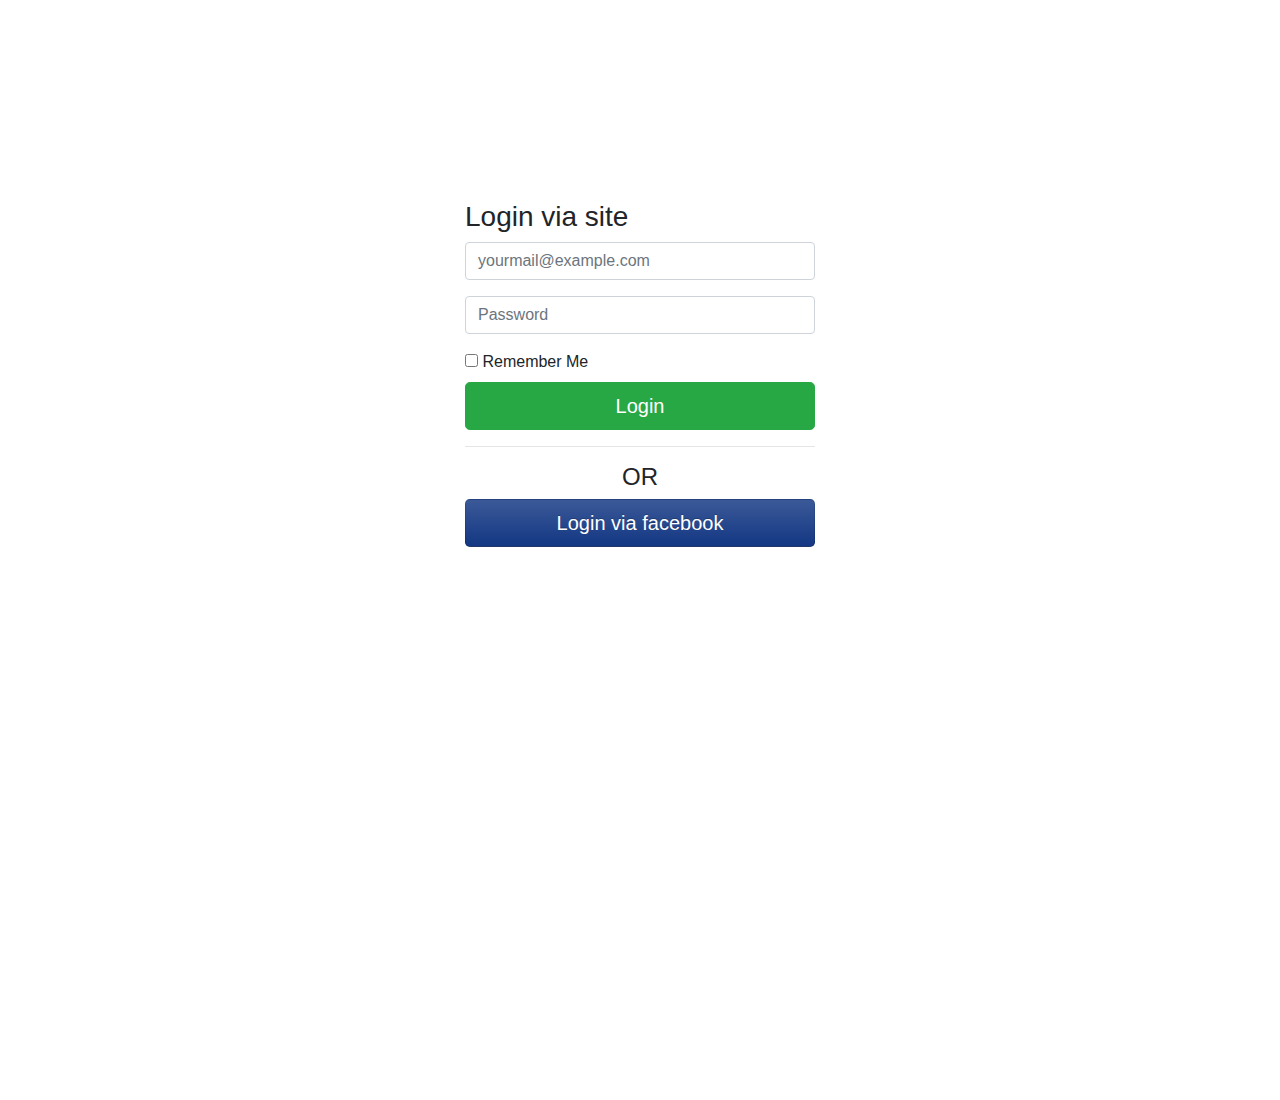
<file: admin/index.html>
<!DOCTYPE html>
<html lang="en">
  <head>
    <meta charset="UTF-8" />
    <meta name="viewport" content="width=device-width, initial-scale=1.0" />
    <title>Login</title>

    <!-- Fonts -->
    <!-- <link rel="preconnect" href="https://fonts.gstatic.com">
  <link href="https://fonts.googleapis.com/css2?family=Merienda:wght@400;700&display=swap" rel="stylesheet">
  <link href="https://fonts.googleapis.com/css2?family=Righteous&display=swap" rel="stylesheet">
  <link href="https://fonts.googleapis.com/css2?family=Oxanium:wght@600&display=swap" rel="stylesheet"> -->

    <!-- Icons -->
    <!-- Font Awesome v5.15.1 -->
    <link rel="stylesheet" href="css/all.min.css" />

    <!-- Styles -->
    <link rel="stylesheet" href="css/bootstrap.min.css" />
    <link rel="stylesheet" href="css/style.css" />
  </head>
  <body>
    <div class="container">
      <div class="row center-login">
        <div class="col-md-4 col-md-offset-4">
          <div class="panel panel-default">
            <div class="panel-heading">
              <h3 class="panel-title">Login via site</h3>
            </div>
            <div class="panel-body">
              <form accept-charset="UTF-8" role="form">
                <fieldset>
                  <div class="form-group">
                    <input
                      class="form-control"
                      placeholder="yourmail@example.com"
                      name="email"
                      type="text"
                    />
                  </div>
                  <div class="form-group">
                    <input
                      class="form-control"
                      placeholder="Password"
                      name="password"
                      type="password"
                      value=""
                    />
                  </div>
                  <div class="checkbox">
                    <label>
                      <input
                        name="remember"
                        type="checkbox"
                        value="Remember Me"
                      />
                      Remember Me
                    </label>
                  </div>
                  <input
                    class="btn btn-lg btn-success btn-block"
                    type="submit"
                    value="Login"
                  />
                </fieldset>
              </form>
              <hr />
              <center><h4>OR</h4></center>
              <input
                class="btn btn-lg btn-facebook btn-block"
                type="submit"
                value="Login via facebook"
              />
            </div>
          </div>
        </div>
      </div>
    </div>

    <!-- Main Scripts -->
    <script src="js/jquery-3.5.1.min.js"></script>
    <script src="js/bootstrap.min.js"></script>
  </body>
</html>
</file>
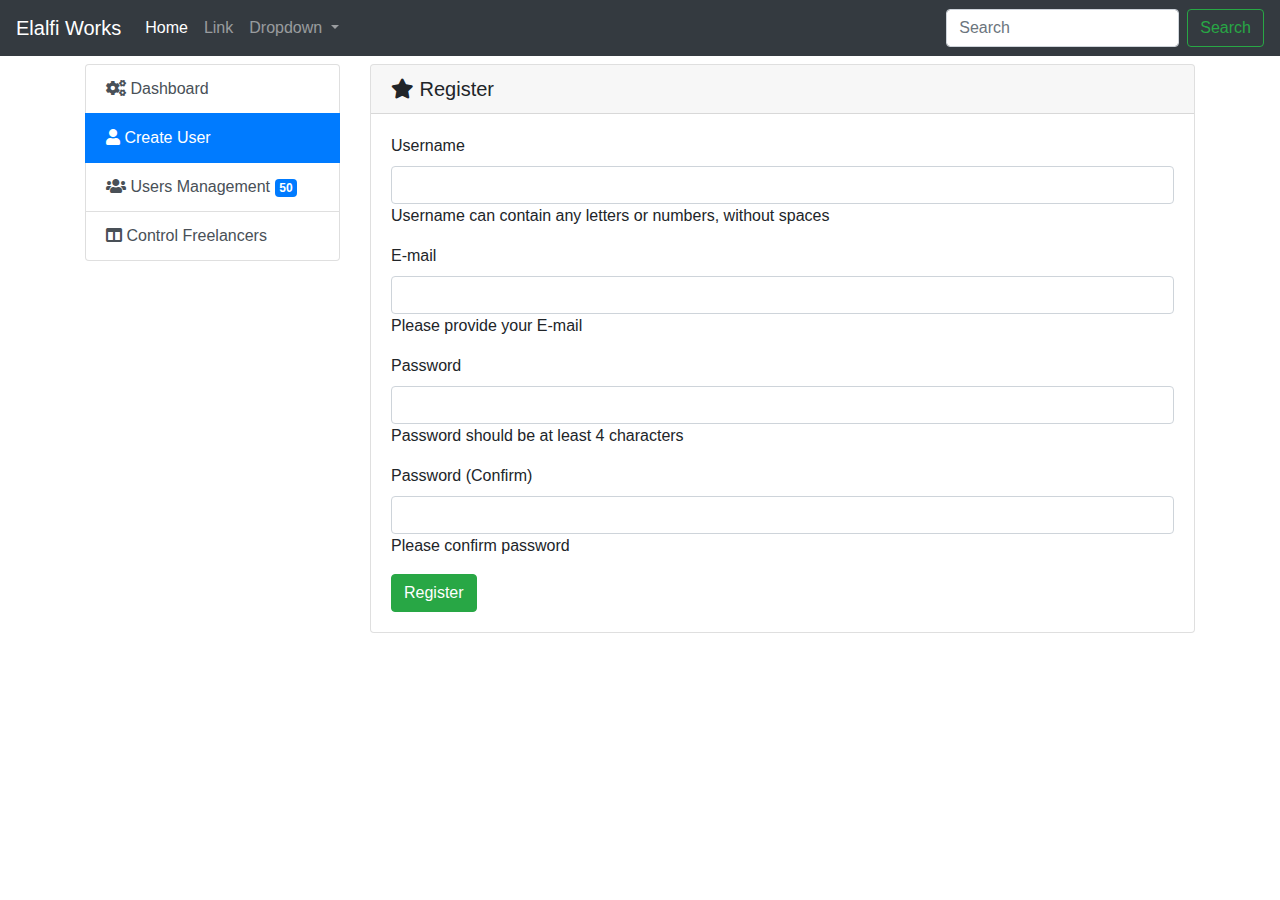
<file: admin/create-user.html>
<!DOCTYPE html>
<html lang="en">
  <head>
    <meta charset="UTF-8" />
    <meta name="viewport" content="width=device-width, initial-scale=1.0" />
    <title>Register</title>

    <!-- Fonts -->
    <!-- <link rel="preconnect" href="https://fonts.gstatic.com">
  <link href="https://fonts.googleapis.com/css2?family=Merienda:wght@400;700&display=swap" rel="stylesheet">
  <link href="https://fonts.googleapis.com/css2?family=Righteous&display=swap" rel="stylesheet">
  <link href="https://fonts.googleapis.com/css2?family=Oxanium:wght@600&display=swap" rel="stylesheet"> -->

    <!-- Icons -->
    <!-- Font Awesome v5.15.1 -->
    <link rel="stylesheet" href="css/all.min.css" />

    <!-- Styles -->
    <link rel="stylesheet" href="css/bootstrap.min.css" />
    <link rel="stylesheet" href="css/style.css" />
  </head>
  <body>
    <!-- Navbar -->
    <div id="navbar" class="mb-2">
      <nav class="navbar navbar-expand-lg navbar-dark bg-dark">
        <a class="navbar-brand" href="#">Elalfi Works</a>
        <button
          class="navbar-toggler"
          type="button"
          data-toggle="collapse"
          data-target="#navbarSupportedContent"
          aria-controls="navbarSupportedContent"
          aria-expanded="false"
          aria-label="Toggle navigation"
        >
          <span class="navbar-toggler-icon"></span>
        </button>

        <div class="collapse navbar-collapse" id="navbarSupportedContent">
          <ul class="navbar-nav mr-auto">
            <li class="nav-item active">
              <a class="nav-link" href="#"
                >Home <span class="sr-only">(current)</span></a
              >
            </li>
            <li class="nav-item">
              <a class="nav-link" href="#">Link</a>
            </li>
            <li class="nav-item dropdown">
              <a
                class="nav-link dropdown-toggle"
                href="#"
                id="navbarDropdown"
                role="button"
                data-toggle="dropdown"
                aria-haspopup="true"
                aria-expanded="false"
              >
                Dropdown
              </a>
              <div class="dropdown-menu" aria-labelledby="navbarDropdown">
                <a class="dropdown-item" href="#">Action</a>
                <a class="dropdown-item" href="#">Another action</a>
                <div class="dropdown-divider"></div>
                <a class="dropdown-item" href="#">Something else here</a>
              </div>
            </li>
          </ul>
          <form class="form-inline my-2 my-lg-0">
            <input
              class="form-control mr-sm-2"
              type="search"
              placeholder="Search"
              aria-label="Search"
            />
            <button class="btn btn-outline-success my-2 my-sm-0" type="submit">
              Search
            </button>
          </form>
        </div>
      </nav>
      <!-- End col-12 -->
    </div>

    <div class="container">
      <div class="row">
        <div class="col-md-3">
          <div class="list-group">
            <a
              href="Dashboard.html"
              class="list-group-item list-group-item-action"
              ><i class="fas fa-cogs"></i> Dashboard</a
            >
            <a
              href="create-user.html"
              class="list-group-item list-group-item-action active"
              ><i class="fas fa-user"></i> Create User</a
            >
            <a href="users.html" class="list-group-item list-group-item-action"
              ><i class="fas fa-users"></i> Users Management
              <span class="badge badge-primary">50</span></a
            >
            <a
              href="freelancers.html"
              class="list-group-item list-group-item-action"
              ><i class="fas fa-columns"></i> Control Freelancers</a
            >
          </div>
        </div>
        <!-- End .col-md-3 -->

        <!-- Page Content -->
        <div class="col-md-9">
          <div class="card">
            <h5 class="card-header"><i class="fas fa-star"></i> Register</h5>
            <div class="card-body">
              <form class="form-horizontal" action="" method="POST">
                <fieldset>
                  <div class="control-group">
                    <!-- Username -->
                    <label class="control-label" for="username">Username</label>
                    <div class="controls">
                      <input
                        type="text"
                        id="username"
                        name="username"
                        required
                        placeholder=""
                        class="form-control mr-sm-2"
                      />
                      <p class="help-block">
                        Username can contain any letters or numbers, without
                        spaces
                      </p>
                    </div>
                  </div>

                  <div class="control-group">
                    <!-- E-mail -->
                    <label class="control-label" for="email">E-mail</label>
                    <div class="controls">
                      <input
                        type="text"
                        id="email"
                        name="email"
                        required
                        placeholder=""
                        class="form-control mr-sm-2"
                      />
                      <p class="help-block">Please provide your E-mail</p>
                    </div>
                  </div>

                  <div class="control-group">
                    <!-- Password-->
                    <label class="control-label" for="password">Password</label>
                    <div class="controls">
                      <input
                        type="password"
                        id="password"
                        name="password"
                        required
                        placeholder=""
                        class="form-control mr-sm-2"
                      />
                      <p class="help-block">
                        Password should be at least 4 characters
                      </p>
                    </div>
                  </div>

                  <div class="control-group">
                    <!-- Password -->
                    <label class="control-label" for="password_confirm"
                      >Password (Confirm)</label
                    >
                    <div class="controls">
                      <input
                        type="password"
                        id="password_confirm"
                        name="password_confirm"
                        required
                        placeholder=""
                        class="form-control mr-sm-2"
                      />
                      <p class="help-block">Please confirm password</p>
                    </div>
                  </div>

                  <div class="control-group">
                    <!-- Button -->
                    <div class="controls">
                      <button class="btn btn-success">Register</button>
                    </div>
                  </div>
                </fieldset>
              </form>
            </div>
          </div>
        </div>
        <!-- End .col-md-9 -->
      </div>
      <!-- End .row -->
    </div>
    <!-- End .container -->

    <!-- Main Scripts -->
    <script src="js/jquery-3.5.1.min.js"></script>
    <script src="js/bootstrap.min.js"></script>
  </body>
</html>
</file>
<file: admin/css/style.css>
body {
  margin: 0;
  padding: 0;
  width: 100%;
  min-height: 100vh;
}

.center-login {
  justify-content: center;
  align-items: center;
  margin-top: 200px;
}

.white {
  color: #000;
  background-color: #fff;
}

.btn-facebook {
  color: #ffffff;
  -webkit-text-shadow: 0 -1px 0 rgba(0, 0, 0, 0.25);
  text-shadow: 0 -1px 0 rgba(0, 0, 0, 0.25);
  background-color: #2b4b90;
  *background-color: #133783;
  background-image: -moz-linear-gradient(top, #3b5998, #133783);
  background-image: -webkit-gradient(
    linear,
    0 0,
    0 100%,
    from(#3b5998),
    to(#133783)
  );
  background-image: -webkit-linear-gradient(top, #3b5998, #133783);
  background-image: -o-linear-gradient(top, #3b5998, #133783);
  background-image: linear-gradient(to bottom, #3b5998, #133783);
  background-repeat: repeat-x;
  border-color: #133783 #133783 #091b40;
  border-color: rgba(0, 0, 0, 0.1) rgba(0, 0, 0, 0.1) rgba(0, 0, 0, 0.25);
  filter: progid:DXImageTransform.Microsoft.gradient(startColorstr='#ff3b5998', endColorstr='#ff133783', GradientType=0);
  filter: progid:DXImageTransform.Microsoft.gradient(enabled=false);
}

.btn-facebook:hover,
.btn-facebook:focus,
.btn-facebook:active,
.btn-facebook.active,
.btn-facebook.disabled,
.btn-facebook[disabled] {
  color: #ffffff;
  background-color: #133783 !important;
  *background-color: #102e6d !important;
}

.btn-facebook:active,
.btn-facebook.active {
  background-color: #0d2456 \9 !important;
}
</file>
